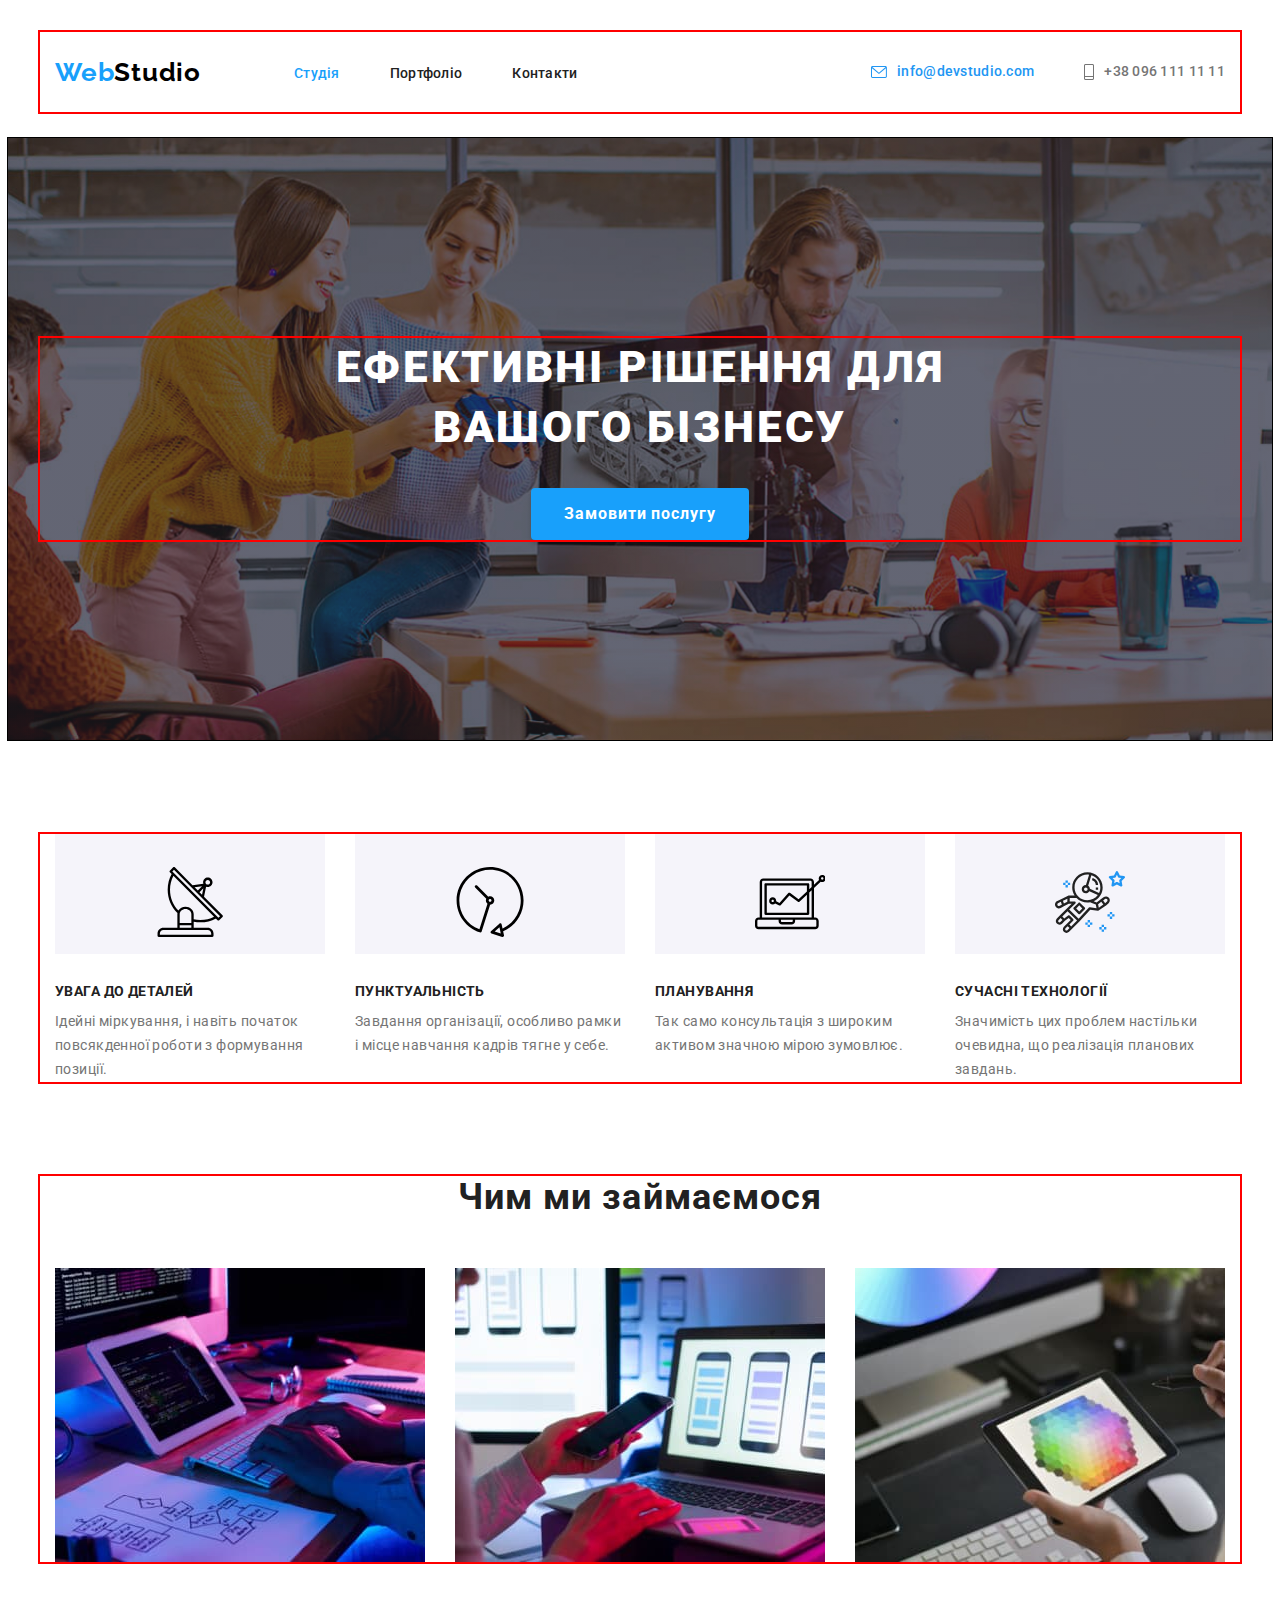
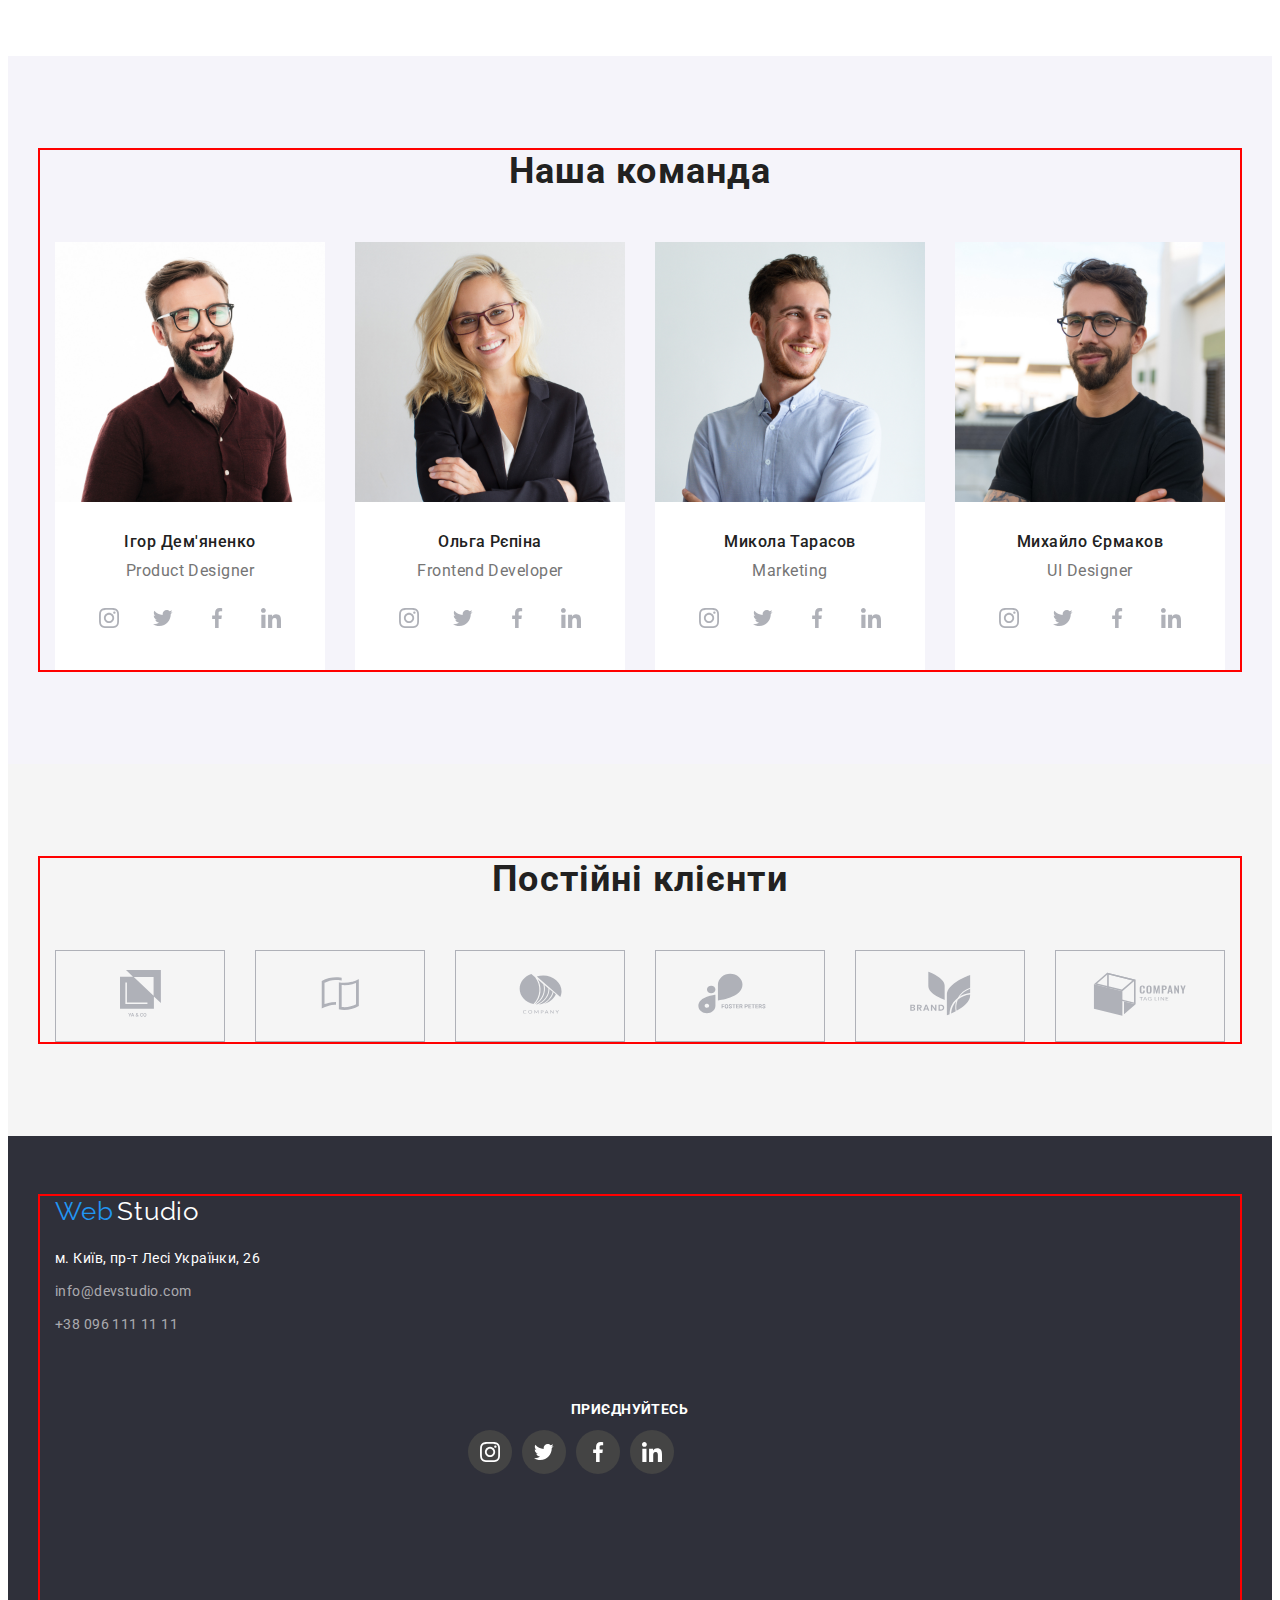
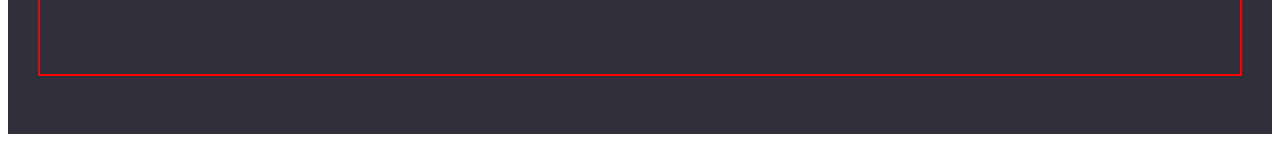
<file: index.html>
<!DOCTYPE html>
<html lang="uk">
  <head>
    <meta charset="UTF-8" />
    <meta http-equiv="X-UA-Compatible" content="IE=edge" />
    <meta name="viewport" content="width=device-width, initial-scale=1.0" />
    <title lang="en">WebStudio</title>
    <link rel="preconnect" href="https://fonts.googleapis.com" />
    <link rel="preconnect" href="https://fonts.gstatic.com" crossorigin />
    <link
      href="https://fonts.googleapis.com/css2?family=Raleway:wght@700&family=Roboto:wght@400;500;700;900&display=swap"
      rel="stylesheet"
    />
    <link
      rel="stylesheet"
      href="https://cdnjs.cloudflare.com/ajax/libs/modern-normalize/1.1.0/modern-normalize.min.css"
      integrity="sha512-wpPYUAdjBVSE4KJnH1VR1HeZfpl1ub8YT/NKx4PuQ5NmX2tKuGu6U/JRp5y+Y8XG2tV+wKQpNHVUX03MfMFn9Q=="
      crossorigin="anonymous"
      referrerpolicy="no-referrer"
    />
    <link rel="stylesheet" href="./css/styles.css" />
  </head>
  <body>
    <!--------------------------------------------HEADER---------------------------------------->
    <header class="site-header">
      <div class="container">
        <a href="./index.html" class="site-logo"
          ><span class="logo">Web</span>Studio</a
        >
        <nav class="site-nav">
          <ul class="site-list list">
            <li class="site-item">
              <a href="./index.html" class="site-link link current">Студія</a>
            </li>
            <li class="site-item">
              <a href="./portfolio.html" class="site-link link">Портфоліо</a>
            </li>
            <li class="site-item">
              <a href="#contact" class="site-link link">Контакти</a>
            </li>
          </ul>
        </nav>

        <div class="contact-header">
          <ul class="contact-list">
            <svg class="contact-mail" width="16" height="12">
              <use href="./img/icons.svg.svg#icon-mail"></use>
            </svg>
            <li lang="en" class="contact-item">
              <a href="mailto:info@devstudio.com" class="contact-link link"
                >info@devstudio.com</a
              >
            </li>
            <svg class="contact-tel" width="10" height="16">
              <use href="./img/icons.svg.svg#icon-tel"></use>
            </svg>
            <li class="contact-item">
              <a href="tel:+380961111111" class="contact-link-tel link"
                >+38 096 111 11 11</a
              >
            </li>
          </ul>
        </div>
      </div>
    </header>
    <main>
      <!---------------------------------------------------------------HERO----------------------------------------------------->
      <section class="hero">
        <div class="container">
          <h1 class="hero-title">Ефективні рішення для вашого бізнесу</h1>
          <button type="button" class="hero-btn">Замовити послугу</button>
        </div>
      </section>
      <!--------------------------------------------------------------- ABOUT------------------------------------------------->
      <section class="about">
        <div class="container">
          <ul class="about-list">
            <li class="about-item">
              <div class="backgrcolor">
                <svg class="about-icon" width="70" height="70">
                  <use href="./img/icons.svg.svg#icon-antena"></use>
                </svg>
              </div>
              <h3 class="about-item-title">УВАГА ДО ДЕТАЛЕЙ</h3>
              <p class="about-item-text">
                Ідейні міркування, і навіть початок повсякденної роботи з
                формування позиції.
              </p>
            </li>
            <li class="about-item">
              <div class="backgrcolor">
                <svg class="about-icon" width="70" height="70">
                  <use href="./img/icons.svg.svg#icon-clock"></use>
                </svg>
              </div>
              <h3 class="about-item-title">ПУНКТУАЛЬНІСТЬ</h3>
              <p class="about-item-text">
                Завдання організації, особливо рамки і місце навчання кадрів
                тягне у себе.
              </p>
            </li>
            <li class="about-item">
              <div class="backgrcolor">
                <svg class="about-icon" width="70" height="70">
                  <use href="./img/icons.svg.svg#icon-computer"></use>
                </svg>
              </div>
              <h3 class="about-item-title">ПЛАНУВАННЯ</h3>
              <p class="about-item-text">
                Так само консультація з широким активом значною мірою зумовлює.
              </p>
            </li>
            <li class="about-item">
              <div class="backgrcolor">
                <svg class="about-icon" width="70" height="70">
                  <use href="./img/icons.svg.svg#icon-astronaut-1"></use>
                </svg>
              </div>
              <h3 class="about-item-title">СУЧАСНІ ТЕХНОЛОГІЇ</h3>
              <p class="about-item-text">
                Значимість цих проблем настільки очевидна, що реалізація
                планових завдань.
              </p>
            </li>
          </ul>
        </div>
      </section>
      <section class="about-img">
        <div class="container">
          <h2 class="about-img-title">Чим ми займаємося</h2>
          <ul class="about-img-list">
            <li class="about-img-item">
              <img
                class="about-img-photo-1"
                width="370"
                src="./img/what_we_do_1.jpg"
                alt="чем_мы_занимаемся_1"
              />
            </li>
            <li class="about-img-item">
              <img
                class="about-img-photo-2"
                width="370"
                src="./img/what_we_do_2.jpg"
                alt="чем_мы_занимаемся_2"
              />
            </li>
            <li class="about-img-item">
              <img
                class="about-img-photo-3"
                width="370"
                src="./img/what_we_do_3.jpg"
                alt="чем_мы_занимаемся_3"
              />
            </li>
          </ul>
        </div>
      </section>
      <!-------------------------------------------------------TEAM----------------------------------------------------->
      <section class="team">
        <div class="container">
          <h2 class="team-title">Наша команда</h2>
          <ul class="team-list">
            <li class="team-list-item">
              <img
                class="team-list-img-1"
                width="270"
                src="./img/team_1.jpg"
                alt="команда_1"
              />
              <div class="name-position">
                <h3 class="team-list-name">Ігор Дем'яненко</h3>
                <p class="team-list-position" lang="en">Product Designer</p>
                <ul class="team-soc list">
                  <li class="team-soc-item">
                    <a href="" class="team-soc-link link">
                      <svg class="team-soc-icon" width="20" heigth="20">
                        <use href="./img/icons.svg.svg#icon-instagram1"></use>
                      </svg>
                    </a>
                  </li>
                  <li class="team-soc-item">
                    <a href="" class="team-soc-link link">
                      <svg class="team-soc-icon" width="20" heigth="20">
                        <use href="./img/icons.svg.svg#icon-twitter1"></use>
                      </svg>
                    </a>
                  </li>
                  <li class="team-soc-item">
                    <a href="" class="team-soc-link link">
                      <svg class="team-soc-icon" width="20" heigth="20">
                        <use href="./img/icons.svg.svg#icon-facebook1"></use>
                      </svg>
                    </a>
                  </li>
                  <li class="team-soc-item">
                    <a href="" class="team-soc-link link">
                      <svg class="team-soc-icon" width="20" heigth="20">
                        <use href="./img/icons.svg.svg#icon-linkedin1"></use>
                      </svg>
                    </a>
                  </li>
                </ul>
              </div>
            </li>
            <li class="team-list-item">
              <img
                class="team-list-img-2"
                width="270"
                src="./img/team_2.jpg"
                alt="команда_2"
              />
              <div class="name-position">
                <h3 class="team-list-name">Ольга Рєпіна</h3>
                <p class="team-list-position" lang="en">Frontend Developer</p>
                <ul class="team-soc list">
                  <li class="team-soc-item">
                    <a href="" class="team-soc-link link">
                      <svg class="team-soc-icon" width="20" heigth="20">
                        <use href="./img/icons.svg.svg#icon-instagram1"></use>
                      </svg>
                    </a>
                  </li>
                  <li class="team-soc-item">
                    <a href="" class="team-soc-link link">
                      <svg class="team-soc-icon" width="20" heigth="20">
                        <use href="./img/icons.svg.svg#icon-twitter1"></use>
                      </svg>
                    </a>
                  </li>
                  <li class="team-soc-item">
                    <a href="" class="team-soc-link link">
                      <svg class="team-soc-icon" width="20" heigth="20">
                        <use href="./img/icons.svg.svg#icon-facebook1"></use>
                      </svg>
                    </a>
                  </li>
                  <li class="team-soc-item">
                    <a href="" class="team-soc-link link">
                      <svg class="team-soc-icon" width="20" heigth="20">
                        <use href="./img/icons.svg.svg#icon-linkedin1"></use>
                      </svg>
                    </a>
                  </li>
                </ul>
              </div>
            </li>
            <li class="team-list-item">
              <img
                class="team-list-img-3"
                width="270"
                src="./img/team_3.jpg"
                alt="команда_3"
              />
              <div class="name-position">
                <h3 class="team-list-name">Микола Тарасов</h3>
                <p class="team-list-position" lang="en">Marketing</p>
                <ul class="team-soc list">
                  <li class="team-soc-item">
                    <a href="" class="team-soc-link link">
                      <svg class="team-soc-icon" width="20" heigth="20">
                        <use href="./img/icons.svg.svg#icon-instagram1"></use>
                      </svg>
                    </a>
                  </li>
                  <li class="team-soc-item">
                    <a href="" class="team-soc-link link">
                      <svg class="team-soc-icon" width="20" heigth="20">
                        <use href="./img/icons.svg.svg#icon-twitter1"></use>
                      </svg>
                    </a>
                  </li>
                  <li class="team-soc-item">
                    <a href="" class="team-soc-link link">
                      <svg class="team-soc-icon" width="20" heigth="20">
                        <use href="./img/icons.svg.svg#icon-facebook1"></use>
                      </svg>
                    </a>
                  </li>
                  <li class="team-soc-item">
                    <a href="" class="team-soc-link link">
                      <svg class="team-soc-icon" width="20" heigth="20">
                        <use href="./img/icons.svg.svg#icon-linkedin1"></use>
                      </svg>
                    </a>
                  </li>
                </ul>
              </div>
            </li>
            <li class="team-list-item">
              <img
                class="team-list-img-4"
                width="270"
                src="./img/team_4.jpg"
                alt="команда_4"
              />
              <div class="name-position">
                <h3 class="team-list-name">Михайло Єрмаков</h3>
                <p class="team-list-position" lang="en">UI Designer</p>
                <ul class="team-soc list">
                  <li class="team-soc-item">
                    <a href="" class="team-soc-link link">
                      <svg class="team-soc-icon" width="20" heigth="20">
                        <use href="./img/icons.svg.svg#icon-instagram1"></use>
                      </svg>
                    </a>
                  </li>
                  <li class="team-soc-item">
                    <a href="" class="team-soc-link link">
                      <svg class="team-soc-icon" width="20" heigth="20">
                        <use href="./img/icons.svg.svg#icon-twitter1"></use>
                      </svg>
                    </a>
                  </li>
                  <li class="team-soc-item">
                    <a href="" class="team-soc-link link">
                      <svg class="team-soc-icon" width="20" heigth="20">
                        <use href="./img/icons.svg.svg#icon-facebook1"></use>
                      </svg>
                    </a>
                  </li>
                  <li class="team-soc-item">
                    <a href="" class="team-soc-link link">
                      <svg class="team-soc-icon" width="20" heigth="20">
                        <use href="./img/icons.svg.svg#icon-linkedin1"></use>
                      </svg>
                    </a>
                  </li>
                </ul>
              </div>
            </li>
          </ul>
        </div>
      </section>
    </main>
    <!-------------------------------Regular Customers-------------------------->
    <section class="customers">
      <div class="container">
        <h2 class="customers-title">Постійні клієнти</h2>
        <ul class="customer-list">
          <li class="customer-list-item">
            <a href="" class="customer-link link">
              <svg class="customer-link-icon" width="41" height="47">
                <use href="./img/icons.svg.svg#icon-client1"></use>
              </svg>
            </a>
          </li>
          <li class="customer-list-item">
            <a href="" class="customer-link link">
              <svg class="customer-link-icon" width="39" height="34">
                <use href="./img/icons.svg.svg#icon-client2"></use>
              </svg>
            </a>
          </li>
          <li class="customer-list-item">
            <a href="" class="customer-link link">
              <svg class="customer-link-icon" width="43" height="41">
                <use href="./img/icons.svg.svg#icon-client3"></use>
              </svg>
            </a>
          </li>
          <li class="customer-list-item">
            <a href="" class="customer-link link">
              <svg class="customer-link-icon" width="84" height="41">
                <use href="./img/icons.svg.svg#icon-client4"></use>
              </svg>
            </a>
          </li>
          <li class="customer-list-item">
            <a href="" class="customer-link link">
              <svg class="customer-link-icon" width="63" height="45">
                <use href="./img/icons.svg.svg#icon-client5"></use>
              </svg>
            </a>
          </li>
          <li class="customer-list-item">
            <a href="" class="customer-link link">
              <svg class="customer-link-icon" width="94" height="44">
                <use href="./img/icons.svg.svg#icon-client6"></use>
              </svg>
            </a>
          </li>
        </ul>
      </div>
    </section>
    <!------------------------------------------------------FOOTER----------------------------------------------->
    <footer id="contact" class="footer">
      <div class="container">
        
        <a href="./index.html" class="footer-logo">
          <span class="footer-logo-web">Web</span>
          <span class="footer-logo-studio">Studio</span></a
        >

        <address class="footer-contact">
          <p class="footer-adress">м. Київ, пр-т Лесі Українки, 26</p>

          <ul class="footer-contact-list">
            <li lang="en" class="footer-contact-item-mail">
              <a href="mailto:info@devstudio.com" class="footer-mail"
                >info@devstudio.com</a
              >
            </li>
            <li class="footer-contact-item">
              <a href="tel:+380961111111" class="footer-tel"
                >+38 096 111 11 11</a
              >
            </li>
          </ul>
        </address>
      <div class="footer-soc">
        <h3 class="footer-soc-title">приєднуйтесь</h3>
        <ul class="footer-soc-list">
          <li class="footer-soc-item">
            <a href="" class="footer-soc-link link">
              <svg class="footer-soc-icon" width="20" height="20">
                <use href="./img/icons.svg.svg#icon-instagram1"></use>
              </svg>
            </a>
          </li>
          <li class="footer-soc-item">
            <a href="" class="footer-soc-link link">
              <svg class="footer-soc-icon" width="20" height="20">
                <use href="./img/icons.svg.svg#icon-twitter1"></use>
              </svg>
            </a>
          </li>
          <li class="footer-soc-item">
            <a href="" class="footer-soc-link link">
              <svg class="footer-soc-icon" width="20" height="20">
                <use href="./img/icons.svg.svg#icon-facebook1"></use>
              </svg>
            </a>
          </li>
          <li class="footer-soc-item">
            <a href="" class="footer-soc-link link">
              <svg class="footer-soc-icon" width="20" height="20">
                <use href="./img/icons.svg.svg#icon-linkedin2"></use>
              </svg>
            </a>
          </li>
        </ul>
      </div>

    </footer>
  </body>
</html>
</file>
<file: css/styles.css>
:root {
  --primary-text-color: #757575;
  --title-text-color: #212121;
  --accent-color: #18a0fb;
  --accent-second-color: #ffffff;
}

p,
h1,
h2,
h3,
h4,
h5,
h6 {
  margin: 0;
}
ul {
  margin: 0;
  padding: 0;
}
button {
  cursor: pointer;
}
address {
  font-style: normal;
}
img {
  display: block;
  max-width: 100%;
  height: auto;
}
html {
  box-sizing: border-box;
}
*,
*::after,
*::before {
  box-sizing: border-box;
}
body {
  font-family: "Roboto", "Raleway", sans-serif;
  color: #757575;
}
.list {
  padding: 0;
  margin: 0;
  list-style: none;
}
.link {
  text-decoration: none;
}
.container {
  width: 1200px;
  padding: 0 15px;
  margin: 0 auto;
  outline: 2px solid red;
}
.visually-hidden {
  position: absolute;
  white-space: nowrap;
  width: 1px;
  height: 1px;
  overflow: hidden;
  border: 0;
  padding: 0;
  clip: rect(0 0 0 0);
  clip-path: inset(50%);
  margin: -1px;
}

.section {
  padding-top: 94px;
  padding-bottom: 94px;
}

/* ---------------------------------------HEADER-------------------------- */

.site-header {
  display: flex;
  background-color: #ffffff;
  padding-top: 24px;
  padding-bottom: 25px;
  align-items: center;
  justify-content: space-between;
  border-bottom: 1px solid #ececec;
}

.site-logo {
  font-family: "Raleway", sans-serif;
  font-weight: 700;
  font-size: 26px;
  line-height: 1.19;
  letter-spacing: 0.03em;
  color: #000000;
  text-decoration: none;
}
.logo {
  color: var(--accent-color);
}
.site-logo {
  margin-right: 93px;
}
.contact-list {
  list-style: none;
  display: flex;
}

.site-header .container,
.site-list,
.contact-header,
.contact,
.contact-item {
  align-items: center;
  display: flex;
}
.site-nav {
  align-items: center;
  display: flex;
}

/*
.site-list .site-item, 
.contact .contact-item  {
 outline: 1px solid black;}


.site-nav .site-list .site-item,
.contact .contact-item {
  background-color: rgb(203, 210, 157);
}
*/

.site-item:not(:last-child) {
  margin-right: 50px;
}

.site-link {
  font-weight: 500;
  font-size: 14px;
  line-height: 1.14;
  letter-spacing: 0.02em;
  color: var(--title-text-color);
}

.site-link:hover,
.site-link:focus {
  color: var(--accent-color);
}

.contact-link:hover,
.contact-link:focus,
.contact-link-tel:hover,
.contact-link-tel:focus {
  color: var(--accent-color);
}

.site-list .site-link.current {
  color: var(--accent-color);
}

.contact-header {
  margin: 0;
  margin-left: auto;
}

.contact-item:not(:last-child) {
  margin-right: 50px;
}

.contact-link {
  color: var(--accent-color);
  font-weight: 500;
  font-size: 14px;
  line-height: 1.14px;
  letter-spacing: 0.02em;

  color: #2196f3;
}
.contact-link-tel {
  font-weight: 500;
  font-size: 14px;
  line-height: 1.14;
  letter-spacing: 0.02em;
  color: var(--primary-text-color);
}
.contact-mail {
  margin-right: 10px;
  margin-top: 34px;
  margin-bottom: 34px;
}
.contact-tel {
  margin-right: 10px;
  margin-top: 32px;
  margin-bottom: 32px;
}

/* -----------------------------HERO------------------------ */

.hero {
  background-color: #2f303a;
  max-width: 1600px;
  margin: 0 auto;
  outline: 1px solid black;
  background-image: linear-gradient(
      rgba(47, 48, 58, 0.4),
      rgba(47, 48, 58, 0.4)
    ),
    url(../img/herobackground.jpg);
  background-repeat: no-repeat;
  background-position: center;
  background-size: cover;
  text-align: center;
  padding-top: 200px;
  padding-bottom: 200px;
}

.hero-title {
  font-weight: 900;
  font-size: 44px;
  line-height: 1.36;
  letter-spacing: 0.06em;
  max-width: 696px;
  text-transform: uppercase;
  margin-bottom: 30px;
  margin-right: auto;
  margin-left: auto;
  color: #ffffff;
}

.hero-btn {
  display: inline-block;
  margin: 0 auto;
  font-family: inherit;
  border: 1px solid transparent;
  border-radius: 4px;
  padding: 10px 32px;
  min-width: 216px;
  color: var(--accent-second-color);
  background: var(--accent-color);
  box-shadow: 0px 4px 4px rgba(0, 0, 0, 0.15);

  font-weight: 700;
  font-size: 16px;
  line-height: 1.88;
  text-align: center;
  letter-spacing: 0.06em;
}

.hero-btn:hover,
.hero-btn:focus {
  background-color: #188ce8;
}

/* ------------------------------ABOUT------------------------------- */
.about {
  padding-bottom: 94px;
  padding-top: 94px;
}
.about-list {
  list-style: none;
  display: flex;
  margin-right: auto;
  margin-left: auto;
  max-width: 1175;
}
.about-item {
  width: 270px;
  /* background-color: #f5f5f5; */
  margin-right: 30px;
}
.about-item-title {
  font-size: 14px;
  line-height: 1.14;
  letter-spacing: 0.03em;
  text-transform: uppercase;
  color: #212121;
  margin-top: 30px;
  margin-bottom: 10px;
}
.about-item-text {
  font-size: 14px;
  line-height: 1.71;
  letter-spacing: 0.03em;
  color: #757575;
  max-width: 270px;
}
.about-img {
  padding-bottom: 94px;
}
.about-img-item {
  background-color: #f5f5f5;
}
.about-img-item:first-child {
  padding-left: 0;
}
.about-img-title {
  font-size: 36px;
  line-height: 1.17;
  letter-spacing: 0.03em;
  color: #212121;
  margin-bottom: 50px;
  text-align: center;
}
.about-img-list {
  list-style: none;
  display: flex;
  margin: 0 auto;
  gap: 30px;
}
.backgrcolor {
  width: 270px;
  height: 120px;
  background-color: #f5f4fa;
  /* padding-bottom: 30px; */
}
.about-icon {
  margin: 33px 100px;
}
/* ---------------------------------------TEAM--------------------------- */
.team {
  padding-top: 94px;
  padding-bottom: 94px;
  background-color: #f5f4fa;
}
.team-list {
  list-style: none;
  display: flex;
  gap: 30px;
}
.team-list-item {
  background-color: #ffffff;
}

.team-title {
  font-size: 36px;
  line-height: 1.17;
  letter-spacing: 0.03em;
  color: #212121;
  text-align: center;
  margin-bottom: 50px;
}
.team-list-name {
  font-weight: 500;
  font-size: 16px;
  line-height: 1.19;
  letter-spacing: 0.03em;
  color: #212121;
  text-align: center;
}
.team-list-position {
  font-size: 16px;
  line-height: 1.19;
  letter-spacing: 0.03em;
  color: #757575;
  margin-top: 10px;
  margin-bottom: 16px;
  text-align: center;
}
.name-position {
  padding-top: 30px;
  padding-bottom: 30px;
}
.team-soc-link {
  width: 44px;
  height: 44px;
  border-radius: 50%;
  display: flex;
  align-items: center;
  justify-content: center;
}
.team-soc-link:hover,
.team-soc-link:focus {
  background-color: #2196f3;
}
.team-soc-link:hover .team-soc-icon,
.team-soc-link:focus .team-soc-icon {
  fill: #ffffff;
}

.team-soc {
  display: flex;
  justify-content: center;
  gap: 10px;
}
.team-soc-icon {
  fill: #afb1b8;
}
/*--------------------------------Regular Customers------------------*/
.customers {
  padding-top: 94px;
  padding-bottom: 94px;
  background-color: #f5f5f5;
}
.customers-title {
  font-size: 36px;
  line-height: 1.17;
  letter-spacing: 0.03em;
  color: #212121;
  text-align: center;
  margin-bottom: 50px;
}
.customer-list {
  list-style: none;
  display: flex;
  justify-content: center;
  gap: 30px;
}
.customer-list-item {
  width: 170px;
  height: 92px;
  border: 1px solid #afb1b8;
  display: flex;
  align-items: center;
  justify-content: center;
}
.customer-link-icon {
  fill: #afb1b8;
}
.customer-link:hover .customer-link-icon,
.customer-link:focus .customer-link-icon {
  fill: #2196f3;
  border-color: #2196f3;
}
/* -------------------------------FOOTER--------------------------- */
.footer {
  display: flex;
  background: #2f303a;
  padding-top: 60px;
  padding-bottom: 60px;
}
.footer-contact-list {
  list-style: none;
}
.footer-logo {
  text-decoration: none;
}
.footer-logo :hover,
.footer-logo :focus {
  color: #2196f3;
}
.footer-logo-web {
  text-decoration: none;
  font-family: "Raleway", sans-serif;
  font-size: 26px;
  line-height: 1.19;
  letter-spacing: 0.03em;
  color: #2196f3;
}
.footer-logo-studio {
  text-decoration: none;
  font-family: "Raleway", sans-serif;
  font-size: 26px;
  line-height: 1.19;
  letter-spacing: 0.03em;
  color: #ffffff;
}
.footer-contact {
  margin-top: 20px;
}
.footer-contact-item-mail {
  margin-bottom: 9px;
}
.footer-adress {
  font-style: normal;
  font-size: 14px;
  line-height: 1.71;
  letter-spacing: 0.03em;
  color: #ffffff;
  margin-bottom: 9px;
}
.footer-contact-list :hover,
.footer-contact-list :focus {
  color: #2196f3;
}
.footer-mail {
  text-decoration: none;
  font-style: normal;
  font-size: 14px;
  line-height: 1.71;
  letter-spacing: 0.03em;
  color: rgba(255, 255, 255, 0.6);
}
.footer-tel {
  text-decoration: none;
  font-style: normal;
  font-size: 14px;
  line-height: 1.71;
  letter-spacing: 0.03em;
  color: rgba(255, 255, 255, 0.6);
  margin-top: 9px;
}
.footer-soc {
  margin-top: 72px;
  margin-right: 878px;
  margin-bottom: 100px;
  margin-left: 516px;
}
.footer-soc-title {
  font-weight: 700;
  font-size: 14px;
  line-height: 1.14px;
  letter-spacing: 0.03em;
  text-transform: uppercase;
  color: #ffffff;
  padding-bottom: 20px;
}
.footer-soc-list {
  list-style: none;
  display: flex;
  justify-content: center;
  gap: 10px;
}
.footer-soc-item {
}
.footer-soc-icon {
  fill: #ffffff;
}
.footer-soc-link {
  width: 44px;
  height: 44px;
  border-radius: 50%;
  background-color: #444444;
  display: flex;
  justify-content: center;
  align-items: center;
  margin-bottom: 100px;
}
.footer-soc-link:hover .footer-soc-icon,
.footer-soc-link:focus .footer-soc-icon {
  fill: #2196f3;
  border-color: #2196f3;
}

/* ---------------------------------PORTFOLIO----------------------------------- */
.hero-portfolio {
  padding-top: 94px;
  padding-bottom: 94px;
}
.list {
  list-style: none;
}
.buttons-list {
  display: flex;
  justify-content: center;
  flex-wrap: wrap;
  gap: 8px;
  cursor: pointer;
  margin: 0 auto;
  margin-bottom: 50px;
}
.buttons-item-active {
  font-family: "Roboto";
  font-style: normal;
  font-weight: 500;
  font-size: 16px;
  line-height: 1.63;
  letter-spacing: 0.03em;
  background-color: #2196f3;
  color: #ffffff;
  padding: 6px 22px;
}
.buttons-item {
  font-family: "Roboto";
  font-style: normal;
  font-weight: 500;
  font-size: 16px;
  line-height: 1.63;
  letter-spacing: 0.03em;
  color: #212121;
  padding: 6px 22px;
}
.buttons-list :hover,
.buttons-list :focus {
  color: #2196f3;
}
.projects-item {
  gap: 30px;
}
.projects-list {
  display: flex;
  flex-wrap: wrap;
  gap: 30px;
  margin-top: 34px;
}
.projects-item-title {
  font-size: 18px;
  line-height: 2;
  letter-spacing: 0.06em;
  color: #212121;
}
.projects-item-after-title {
  font-size: 16px;
  line-height: 1.9;
  letter-spacing: 0.03em;
  color: #757575;
}
.descripton {
  padding-top: 20px;
  padding-bottom: 20px;
  padding-left: 24px;
  padding-right: 24px;
  border-right: 1px solid #eeeeee;
  border-left: 1px solid #eeeeee;
  border-bottom: 1px solid #eeeeee;
}
w
</file>
